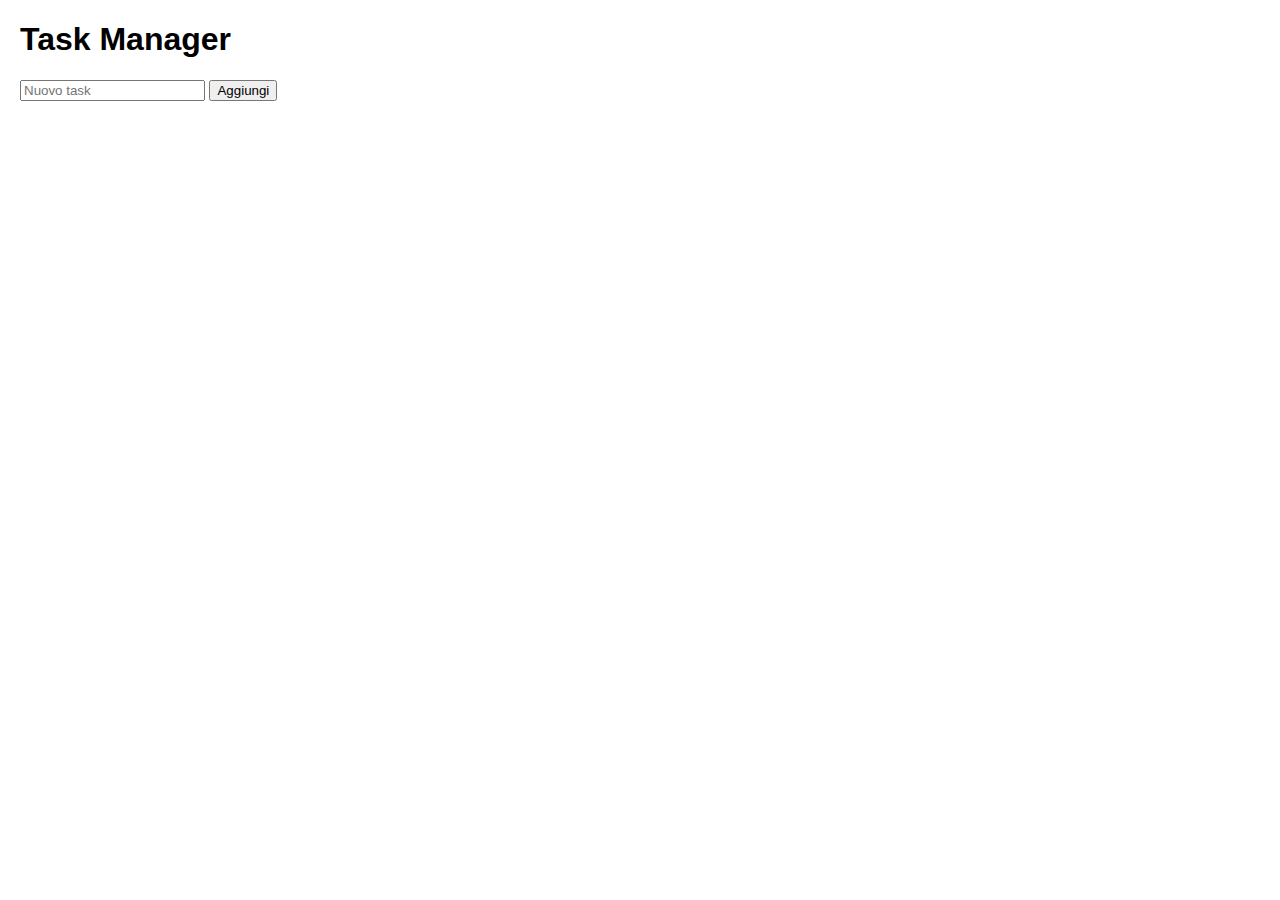
<file: index.html>
<!DOCTYPE html>
<html lang="en">
<head>
    <meta charset="UTF-8">
    <meta name="viewport" content="width=device-width, initial-scale=1.0">
    <title>Task Manager</title>
    <link rel="stylesheet" href="style.css">
</head>
<body>
    <h1>Task Manager</h1>
    <input type="text" id="taskInput" placeholder="Nuovo task" />
    <button id="addBn"> Aggiungi </button>
    <ul id="Tasklist"></ul>
    <script src="app.js"></script>
</body>
</html>
</file>
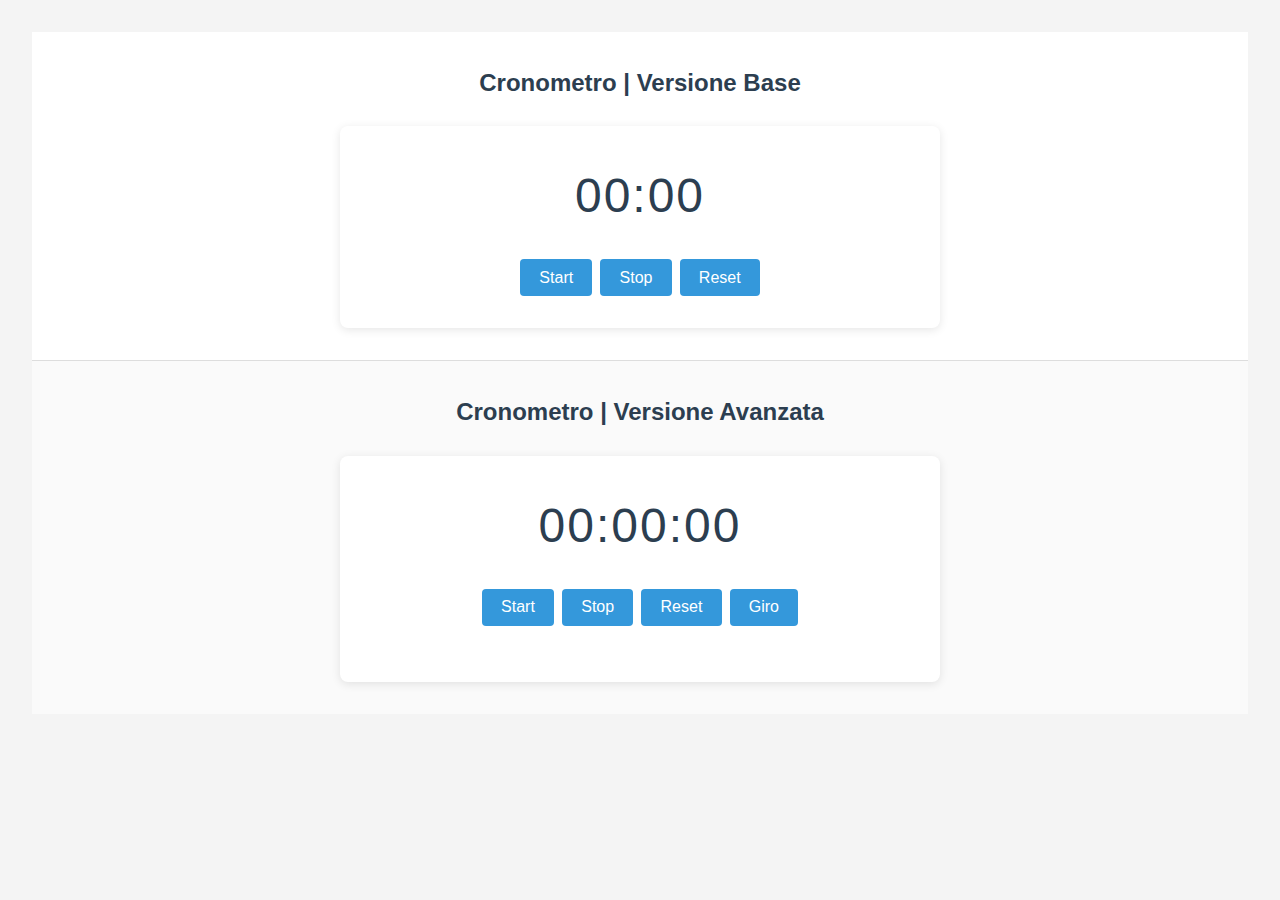
<file: Cronometro/index.html>
<!DOCTYPE html>
<html lang="it">
<head>
    <meta charset="UTF-8">
    <title>Cronometro</title>
    <link rel="stylesheet" href="style.css">
</head>
<body>
    <section class="versione base">
        <h2>Cronometro | Versione Base</h2>
        <div class="container">
          <div id="displayBase">00:00</div>
          <div class="buttons">
            <button onclick="startBase()">Start</button>
            <button onclick="stopBase()">Stop</button>
            <button onclick="resetBase()">Reset</button>
          </div>
        </div>
      </section>

      <section class="versione avanzata">
        <h2>Cronometro | Versione Avanzata</h2>
        <div class="container">
          <div id="displayAvanzato">00:00:00</div>
          <div class="buttons">
            <button onclick="startAvanzato()">Start</button>
            <button onclick="stopAvanzato()">Stop</button>
            <button onclick="resetAvanzato()">Reset</button>
            <button onclick="giroAvanzato()">Giro</button>
          </div>
          <ul id="giriList"></ul>
        </div>
      </section>

<script src="app.js"></script>
</body>
</html>
</file>
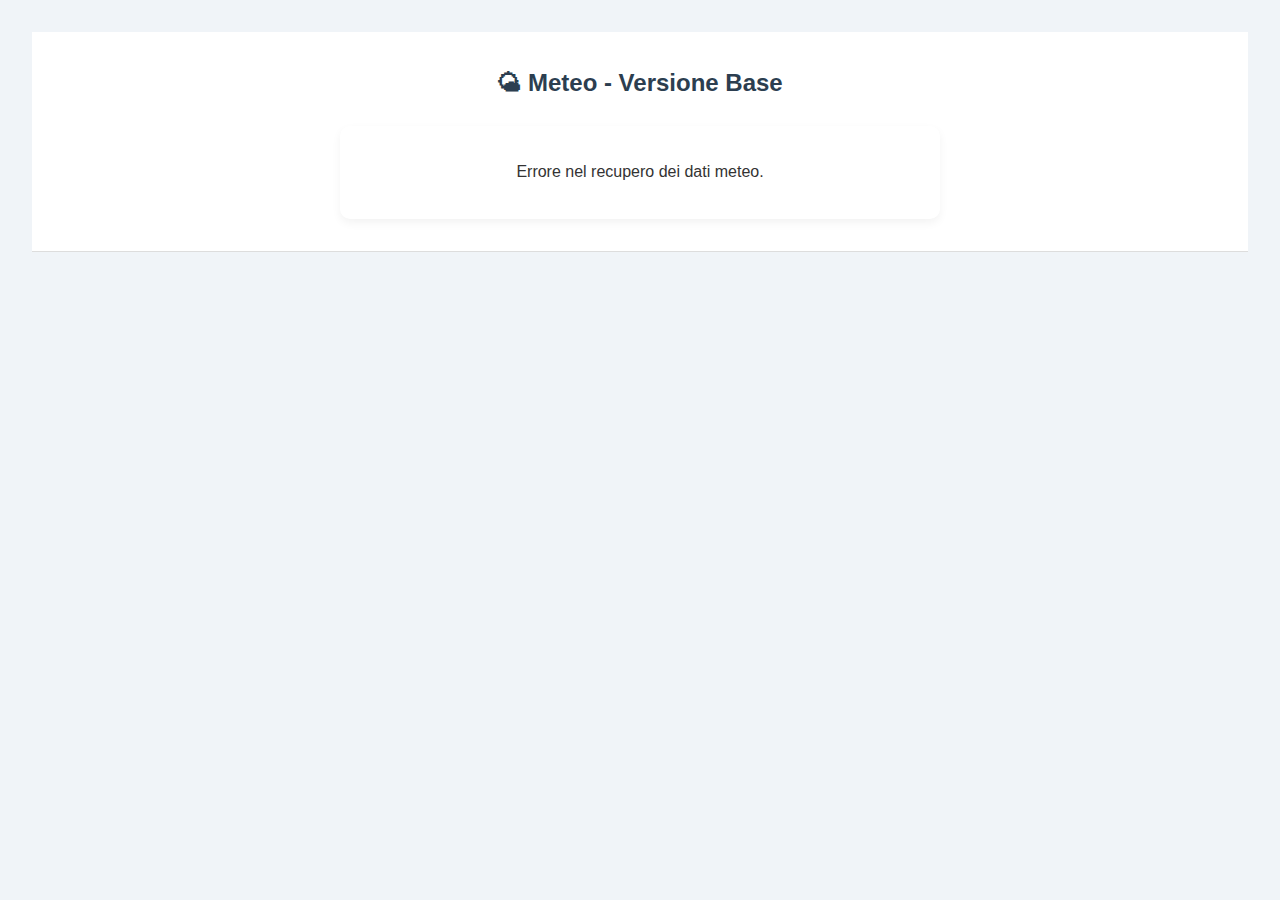
<file: Meteo/index.html>
<!DOCTYPE html>
<html lang="it">
<head>
  <meta charset="UTF-8" />
  <title>Meteo App - Base & Avanzato</title>
  <link rel="stylesheet" href="style.css" />
</head>
<body>

  <section class="versione base">
    <h2>🌤 Meteo - Versione Base</h2>
    <div class="container" id="meteoBase"></div>
  </section>

  <script src="app.js"></script>
</body>
</html>
</file>
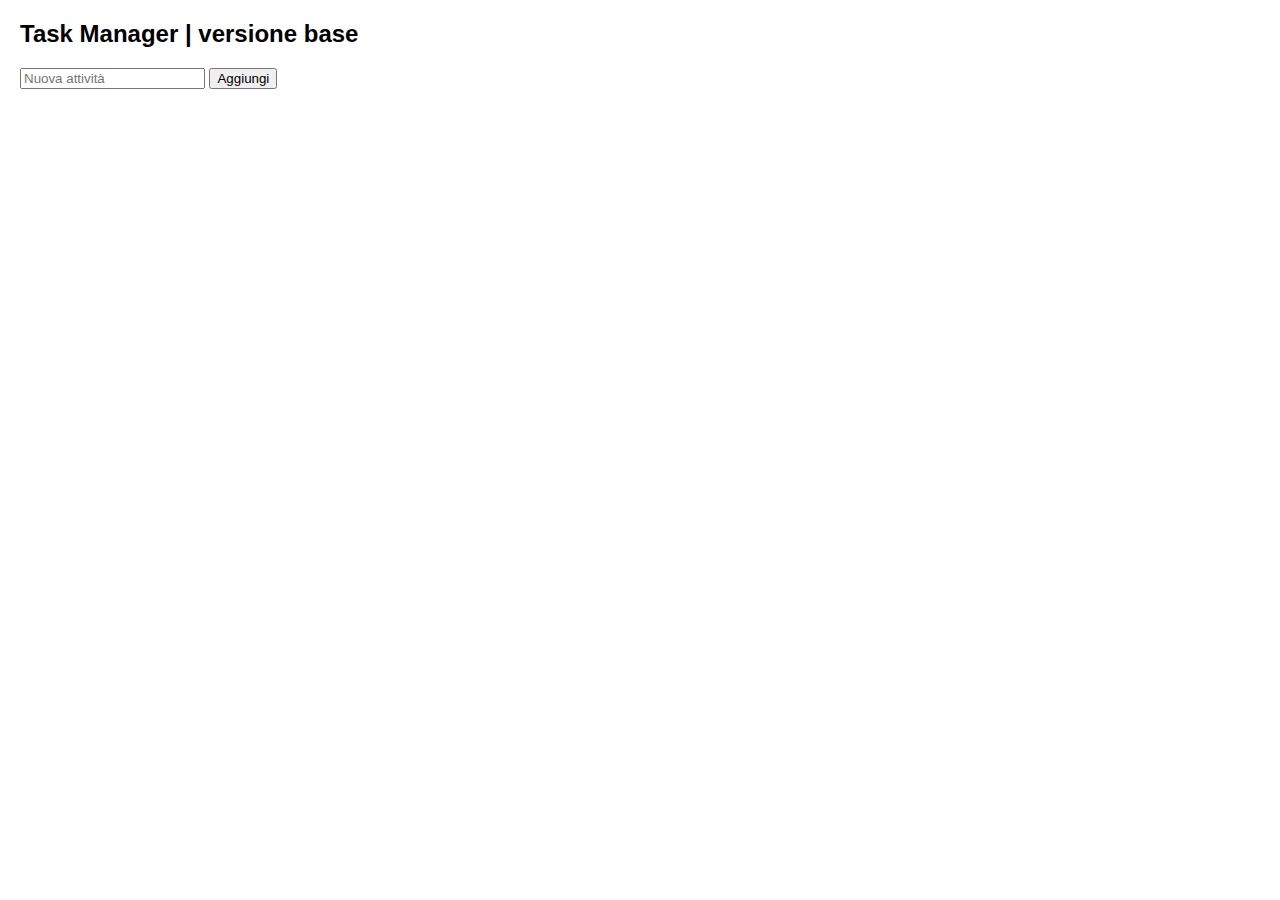
<file: TaskManager/index.html>
<!DOCTYPE html>
<html lang="it">
<head>
    <meta charset="UTF-8">
    <title>Task Manager</title>
    <link rel="stylesheet" href="style.css"/>
</head>
<body>

    <section class="versione base">
        <div class="container">
            <h2>Task Manager | versione base</h2>
            <input type="text" id="taskInputBase" placeholder="Nuova attività" />
            <button onclick="aggiungiAttivitaBase()"> Aggiungi </button>
            <ul id="listaAttivitaBase"></ul>
        </div>
    </section>

    <script src="app.js"></script>
</body>
</html>
</file>
<file: style.css>
body {
    font-family: Arial, sans-serif;
    margin: 20px;
}
#tasklist li {
    margin: 5px 0;
}
</file>
<file: Cronometro/style.css>
* {
    margin: 0;
    padding: 0;
    box-sizing: border-box;
  }
  
  body {
    font-family: 'Segoe UI', Tahoma, Geneva, Verdana, sans-serif;
    background-color: #f4f4f4;
    color: #333;
    line-height: 1.6;
    padding: 2rem;
  }
  
  h2 {
    text-align: center;
    margin-bottom: 1.5rem;
    color: #2c3e50;
  }
  
  .container {
    max-width: 600px;
    margin: 0 auto;
    background: #ffffff;
    padding: 2rem;
    border-radius: 8px;
    box-shadow: 0 2px 10px rgba(0, 0, 0, 0.1);
    text-align: center;
  }

  #displayBase,
  #displayAvanzato {
    font-size: 3rem;
    margin-bottom: 1.5rem;
    color: #2c3e50;
    letter-spacing: 2px;
  }
  
  .buttons {
    display: flex;
    justify-content: center;
    flex-wrap: wrap;
    gap: 0.5rem;
  }
  
  /* Pulsanti comuni */
  button {
    padding: 0.6rem 1.2rem;
    font-size: 1rem;
    border: none;
    border-radius: 4px;
    cursor: pointer;
    transition: background-color 0.3s ease;
    background-color: #3498db;
    color: white;
  }

  button:hover {
    background-color: #2980b9;
  }

  #giriList {
    margin-top: 1.5rem;
    list-style-type: none;
    padding: 0;
  }

  #giriList li {
    background-color: #ecf0f1;
    padding: 0.5rem 1rem;
    margin-bottom: 0.5rem;
    border-radius: 4px;
    font-size: 1rem;
    display: flex;
    justify-content: space-between;
    align-items: center;
  }
  
  .versione {
    padding: 2rem 0;
  }
  
  .base {
    background-color: #ffffff;
    border-bottom: 1px solid #ddd;
  }

  .avanzata {
    background-color: #fafafa;
  }
</file>
<file: Meteo/style.css>
* {
    margin: 0;
    padding: 0;
    box-sizing: border-box;
  }
  
  body {
    font-family: 'Segoe UI', Tahoma, Geneva, Verdana, sans-serif;
    background-color: #f0f4f8;
    color: #333;
    line-height: 1.6;
    padding: 2rem;
  }
  
  .versione {
    padding: 2rem 0;
  }
  
  .base {
    background-color: #fff;
    border-bottom: 1px solid #ddd;
  }
  .avanzata {
    background-color: #f9f9f9;
  }
  
  .container {
    max-width: 600px;
    margin: auto;
    background: #ffffff;
    padding: 2rem;
    border-radius: 10px;
    box-shadow: 0 4px 10px rgba(0, 0, 0, 0.05);
    text-align: center;
  }
  
  h2 {
    text-align: center;
    margin-bottom: 1.5rem;
    color: #2c3e50;
  }
  
  #meteoBase,
  #meteoAvanzato {
    font-size: 1rem;
    line-height: 1.8;
  }
</file>
<file: TaskManager/style.css>
body {
    font-family: Arial, sans-serif;
    margin: 20px;
}
#tasklist li {
    margin: 5px 0;
}
</file>
